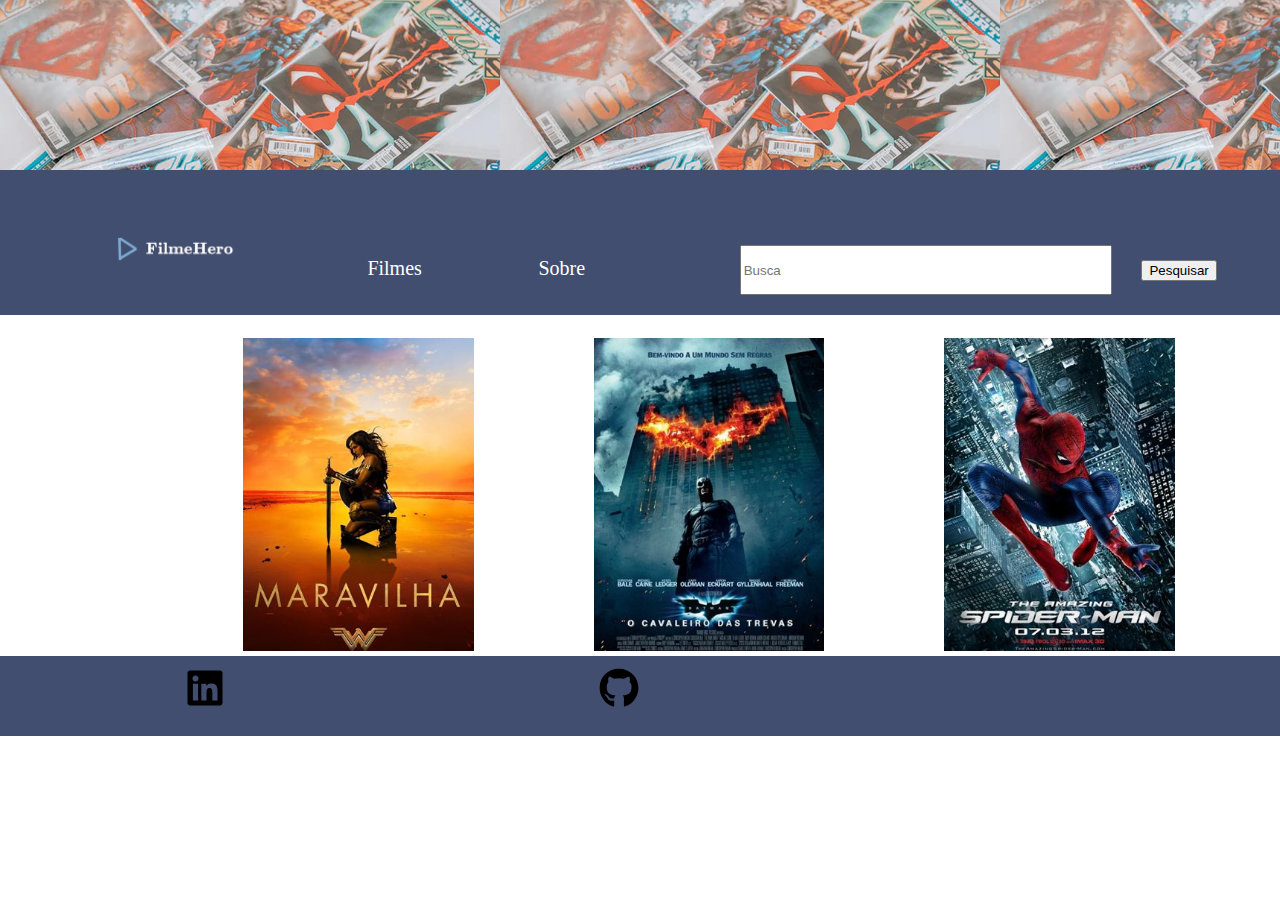
<file: index.html>
<!DOCTYPE html>
<html lang="en">
<head>
    <meta charset="UTF-8">
    <meta http-equiv="X-UA-Compatible" content="IE=edge">
    <meta name="viewport" content="width=device-width, initial-scale=1.0">
    <title>FilmeHero</title>
    <link rel="stylesheet"  href="estilo.css"/>
	<script src="evento.js"></script>
	<script src="temaSearch.js"></script>
</head>
<body>
    <div class="flex_container">
		<header>

	   </header> 
	   <nav>
			<img src="menu.png" class="menu" onclick="AparecerMenu(this)" id="menu"></img>
			<ul id="lista">
				<li class="menu_centro" class="logoTipo">
					<a href="index.html"  class="logoTipo">
						<img src="logo.png" 
							alt="logotipo do site FilmeHero" 
							title="FilmeHero"
							class="logo">
						</img>
					</a>
				</li>
				<li><a href="index.html" class="menu_centro">Filmes</a></li>
				<li><a href="sobre.html" class="menu_centro">Sobre</a></li>
				<li class="search"><input type="search"
						class="pesquisa_campo"
						placeholder="Busca"
						id="pesquisa"/>
				<input type="button" value="Pesquisar" class="btnSearch" onclick="campoPesquisa();"></input>
				</li>
			</ul>
	   </nav>
	   <section>
		   <div class="catalogo_filme">
			   <a href="maravilha.html" class="btnCatalog"> 
					<img src="maravilha.jpg"
						alt="Foto da mulher maravilha"
						title="Mulher Maravilha"/>
				</a>
				<a href="batman.html" class="btnCatalog">
					<img src="batman.jpg"
						alt="Foto da mulher maravilha"
						title="Mulher Maravilha"/>
				</a>
				<a href="aranha.html" class="btnCatalog">
					<img src="homem_aranha.jpg"
						alt="Foto da mulher maravilha"
						title="Mulher Maravilha"/>
				</a>
			</div>
		</section>
	   <footer>
			<a href="https://br.linkedin.com/in/ang%C3%A9lica-shigematsu-122623182?original_referer=https%3A%2F%2Fwww.google.com.br%2F">
				<img src="linkedin.svg" class="icone"></img>
			</a>
			<a href="https://github.com/angelica-shigematsu">
				<img src="github.svg" class="icone"></img>
			</a>
	   </footer>
	</div>
</body>
</html>
</file>
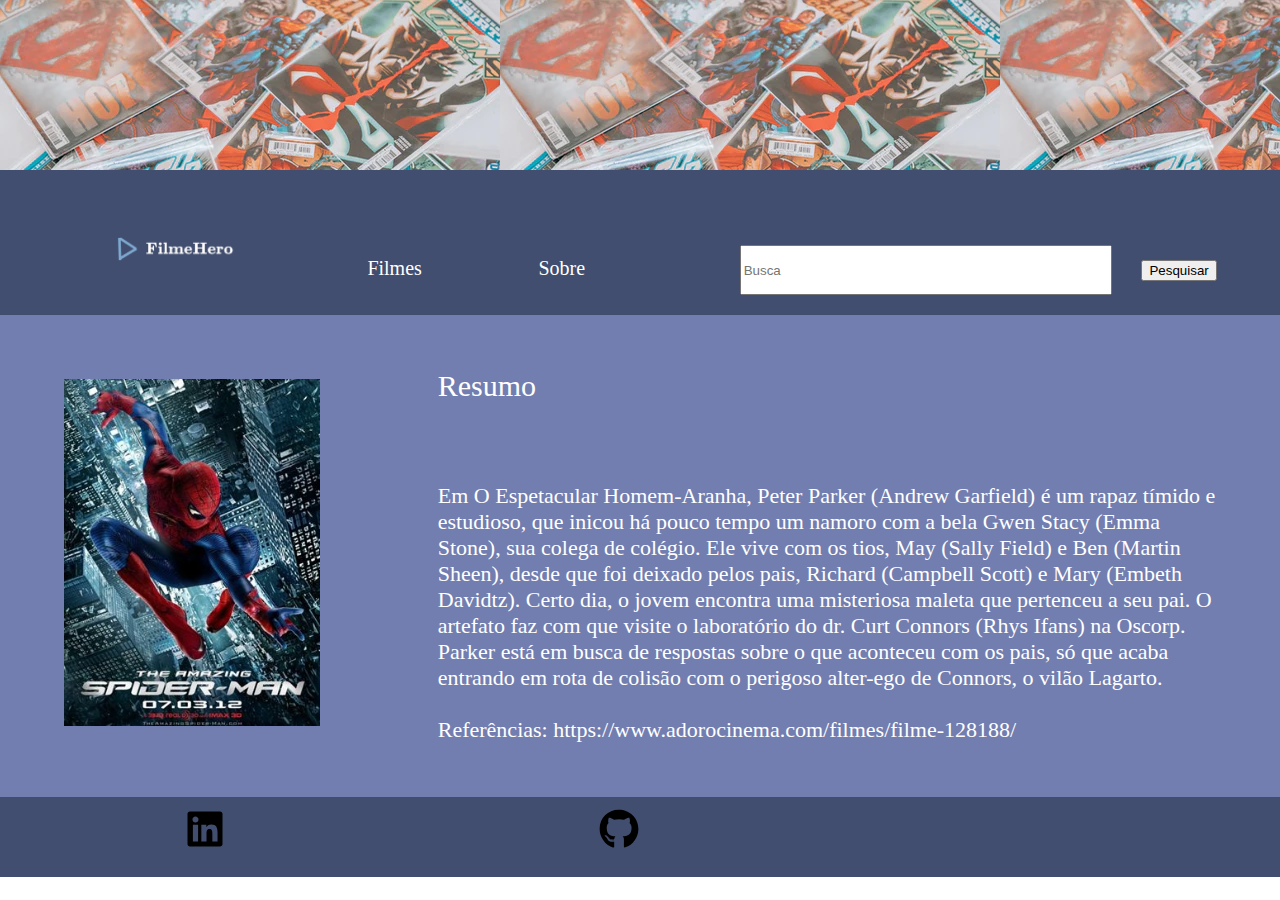
<file: aranha.html>
<!DOCTYPE html>
<html lang="en">
<head>
    <meta charset="UTF-8">
    <meta http-equiv="X-UA-Compatible" content="IE=edge">
    <meta name="viewport" content="width=device-width, initial-scale=1.0">
    <title>Homem-aranha</title>
    <link rel="stylesheet"  href="estilo.css"/>
	<link rel="stylesheet"  href="filmes_detalhe.css"/>
    <script src="evento.js"></script>
	<script src="temaSearch.js"></script>
</head>
<body>
    <div class="flex_container">
	<header>
    
   </header> 
   <nav>
    <img src="menu.png" class="menu" onclick="AparecerMenu(this)" id="menu"></img>
        <ul id="lista">
            <li class="menu_centro" class="logoTipo">
                <a href="index.html"  class="logoTipo">
                    <img src="logo.png" 
                        alt="logotipo do site FilmeHero" 
                        title="FilmeHero"
                        class="logo">
                    </img>
                </a>
            </li>
            <li><a href="index.html" class="menu_centro">Filmes</a></li>
            <li><a href="sobre.html" class="menu_centro">Sobre</a></li>
            <li class="search"><input type="search"
                    class="pesquisa_campo"
                    placeholder="Busca"
                    id="pesquisa"/>
                <input type="button" value="Pesquisar" class="btnSearch" onclick="campoPesquisa();"></input>
            </li>
        </ul>
   </nav>
   <section>
       <div class="filme">
            <img src="homem_aranha.jpg"
				class="imagem_filme"
                alt="Foto do Homem Aranha passando pela cidade a noite pelos prédios"
                title="Foto do Homem Aranha"/>
			<div class="texto">
			<p class="titulo">Resumo</p>
			<p>
				<br>
				Em O Espetacular Homem-Aranha, Peter Parker (Andrew Garfield) é um rapaz tímido 
				e estudioso, que inicou há pouco tempo um namoro com a bela Gwen Stacy (Emma Stone), 
				sua colega de colégio. Ele vive com os tios, May (Sally Field) e Ben (Martin Sheen), 
				desde que foi deixado pelos pais, Richard (Campbell Scott) e Mary (Embeth Davidtz). 
				Certo dia, o jovem encontra uma misteriosa maleta que pertenceu a seu pai. O artefato 
				faz com que visite o laboratório do dr. Curt Connors (Rhys Ifans) na Oscorp. Parker 
				está em busca de respostas sobre o que aconteceu com os pais, só que acaba entrando 
				em rota de colisão com o perigoso alter-ego de Connors, o vilão Lagarto.
				<br>
				<br>
				Referências: https://www.adorocinema.com/filmes/filme-128188/
			</p>
			</div>
        </div>
    </section>
    <footer>
			<a href="https://br.linkedin.com/in/ang%C3%A9lica-shigematsu-122623182?original_referer=https%3A%2F%2Fwww.google.com.br%2F">
				<img src="linkedin.svg" class="icone"></img>
			</a>
			<a href="https://github.com/angelica-shigematsu">
				<img src="github.svg" class="icone"></img>
			</a>
	</footer>
</div>
</body>
</html>
</file>
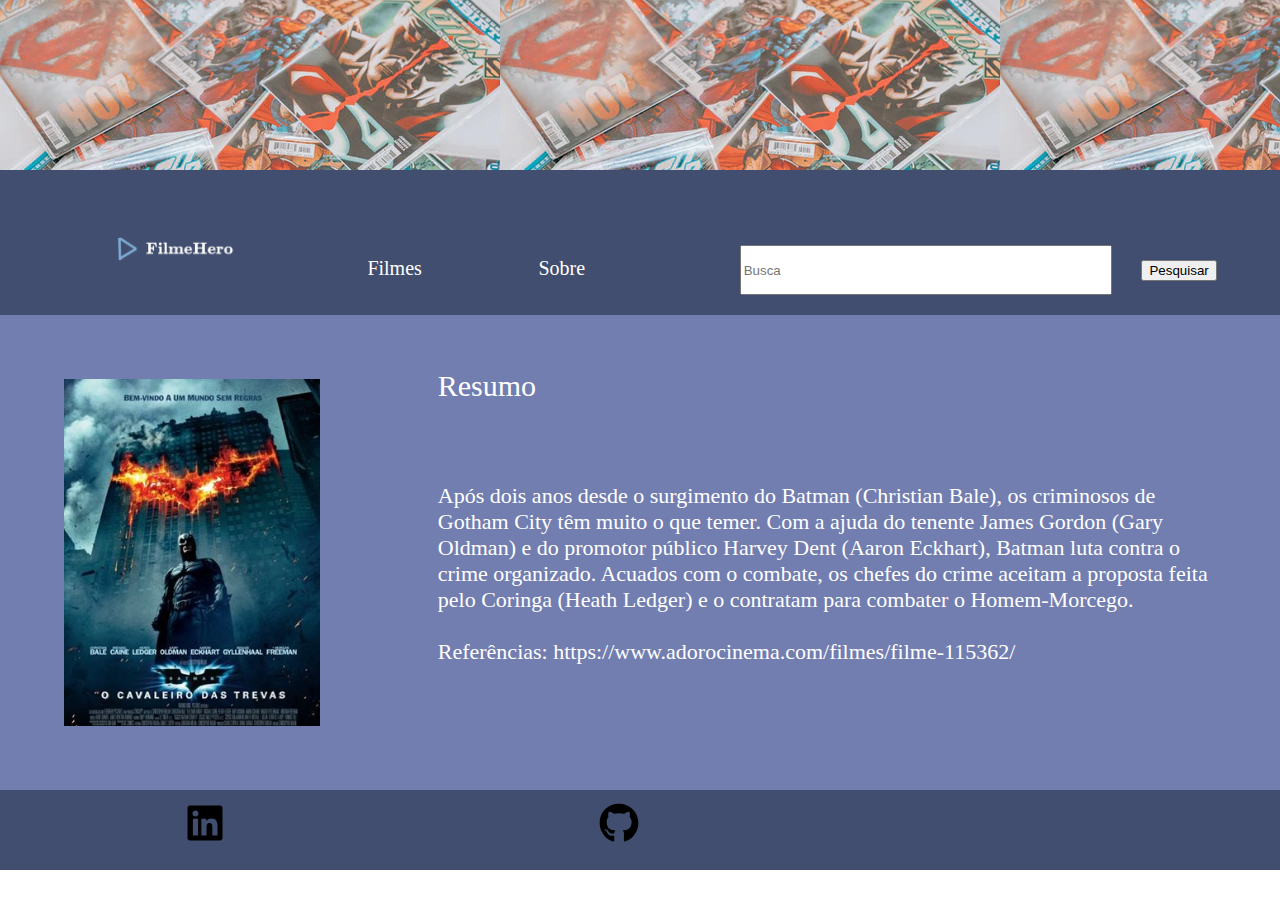
<file: batman.html>
<!DOCTYPE html>
<html lang="en">
<head>
    <meta charset="UTF-8">
    <meta http-equiv="X-UA-Compatible" content="IE=edge">
    <meta name="viewport" content="width=device-width, initial-scale=1.0">
    <title>Batman</title>
    <link rel="stylesheet"  href="estilo.css"/>
	<link rel="stylesheet"  href="filmes_detalhe.css"/>
    <script src="evento.js"></script>
    <script src="temaSearch.js"></script>
</head>
<body>
    <div class="flex_container">
	<header>

   </header> 
   <nav>
    <img src="menu.png" class="menu" onclick="AparecerMenu(this)" id="menu"></img>
    <ul id="lista">
            <li class="menu_centro" class="logoTipo">
                <a href="index.html"  class="logoTipo">
                    <img src="logo.png" 
                        alt="logotipo do site FilmeHero" 
                        title="FilmeHero"
                        class="logo">
                    </img>
                </a>
            </li>
            <li><a href="index.html" class="menu_centro">Filmes</a></li>
            <li><a href="sobre.html" class="menu_centro">Sobre</a></li>
            <li class="search"><input type="search"
                    class="pesquisa_campo"
                    placeholder="Busca"
                    id="pesquisa"/>
                <input type="button" value="Pesquisar" class="btnSearch" onclick="campoPesquisa();"></input>
            </li>
        </ul>
   </nav>
   <section>
       <div class="filme">
            <img src="batman.jpg"
				class="imagem_filme"
                alt="Foto do batman"
                title="Batman Cavaleiro das Trevas"/>
			<div class="texto">
			<p class="titulo">Resumo</p>
			<p>
				<br>
				Após dois anos desde o surgimento do Batman (Christian Bale), 
				os criminosos de Gotham City têm muito o que temer. Com a ajuda do 
				tenente James Gordon (Gary Oldman) e do promotor público Harvey Dent 
				(Aaron Eckhart), Batman luta contra o crime organizado. Acuados com o 
				combate, os chefes do crime aceitam a proposta feita pelo Coringa 
				(Heath Ledger) e o contratam para combater o Homem-Morcego.
				<br>
				<br>
				Referências: https://www.adorocinema.com/filmes/filme-115362/
			</p>
			</div>
        </div>
    </section>
    <footer>
			<a href="https://br.linkedin.com/in/ang%C3%A9lica-shigematsu-122623182?original_referer=https%3A%2F%2Fwww.google.com.br%2F">
				<img src="linkedin.svg" class="icone"></img>
			</a>
			<a href="https://github.com/angelica-shigematsu">
				<img src="github.svg" class="icone"></img>
			</a>
	</footer>
</div>
</body>
</html>
</file>
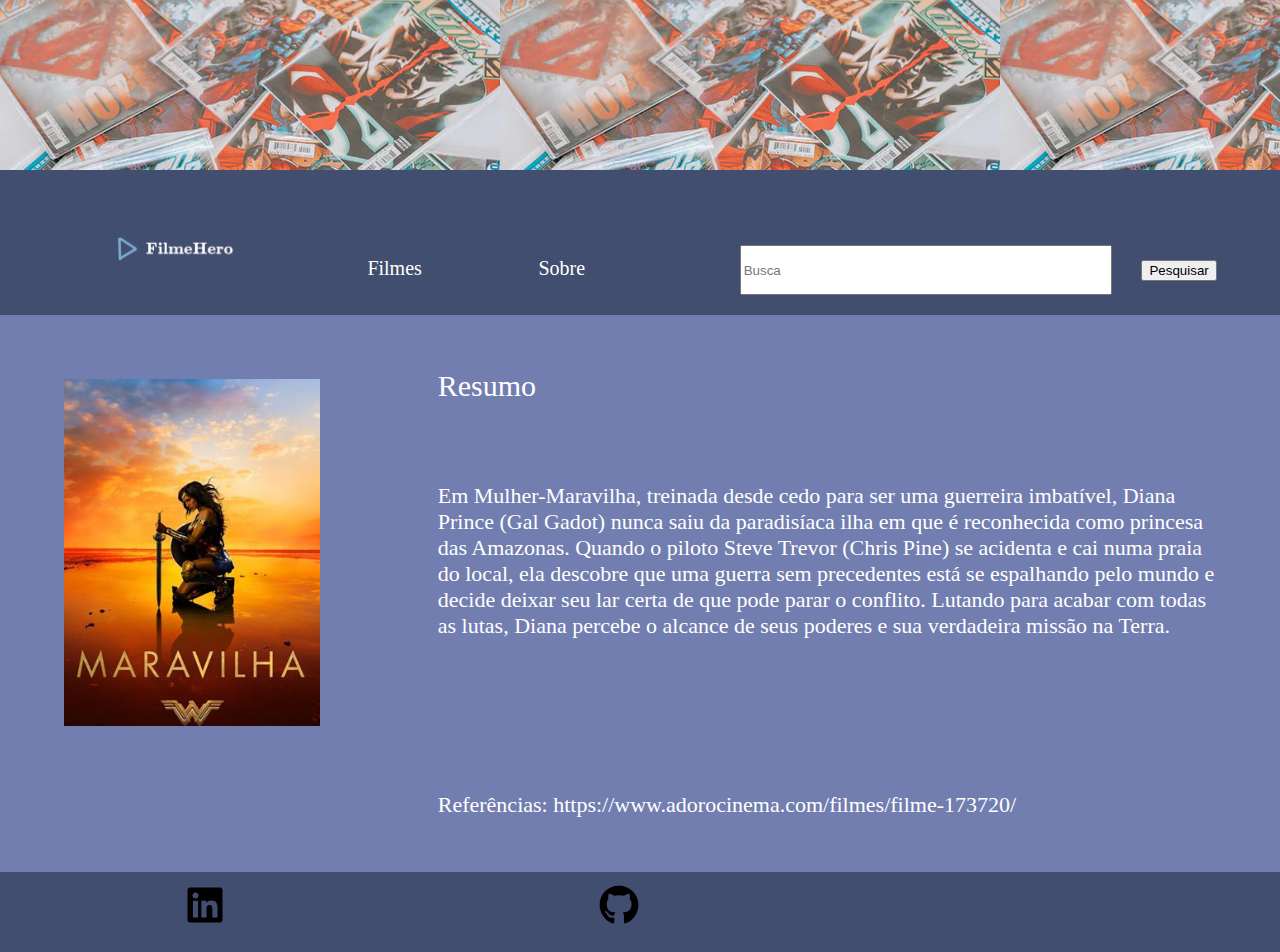
<file: maravilha.html>
<!DOCTYPE html>
<html lang="en">
<head>
    <meta charset="UTF-8">
    <meta http-equiv="X-UA-Compatible" content="IE=edge">
    <meta name="viewport" content="width=device-width, initial-scale=1.0">
    <title>Mulher Maravilha</title>
    <link rel="stylesheet"  href="estilo.css"/>
	<link rel="stylesheet"  href="filmes_detalhe.css"/>
    <script src="evento.js"></script>
    <script src="temaSearch.js"></script>
</head>
</head>
<body>
    <div class="flex_container">
	<header>
    
   </header> 
   <nav>
		<img src="menu.png" class="menu" onclick="AparecerMenu(this)" id="menu"></img>
        <ul id="lista">
            <li class="menu_centro" class="logoTipo">
                <a href="index.html"  class="logoTipo">
                    <img src="logo.png" 
                        alt="logotipo do site FilmeHero" 
                        title="FilmeHero"
                        class="logo">
                    </img>
                </a>
            </li>
            <li><a href="index.html" class="menu_centro">Filmes</a></li>
            <li><a href="sobre.html" class="menu_centro">Sobre</a></li>
            <li class="search"><input type="search"
                    class="pesquisa_campo"
                    placeholder="Busca"
                    id="pesquisa"/>
                <input type="button" value="Pesquisar" class="btnSearch" onclick="campoPesquisa();"></input>
            </li>
        </ul>
   </nav>
   <section>
       <div class="filme">
            <img src="maravilha.jpg"
				class="imagem_filme"
                alt="Foto da mulher maravilha"
                title="Mulher Maravilha"/>
			<div class="texto">
			<p class="titulo">Resumo</p>
			<p>
			<br>
			Em Mulher-Maravilha, treinada desde cedo para ser uma guerreira imbatível, 
			Diana Prince (Gal Gadot) nunca saiu da paradisíaca ilha em que é reconhecida 
			como princesa das Amazonas. Quando o piloto Steve Trevor (Chris Pine) se 
			acidenta e cai numa praia do local, ela descobre que uma guerra sem precedentes 
			está se espalhando pelo mundo e decide deixar seu lar certa de que pode parar o 
			conflito. Lutando para acabar com todas as lutas, Diana percebe o alcance de seus 
			poderes e sua verdadeira missão na Terra.
            </p>
			<br>
			<br>
            <p>
			Referências: https://www.adorocinema.com/filmes/filme-173720/
			</p>
			</div>
        </div>
    </section>
    <footer>
			<a href="https://br.linkedin.com/in/ang%C3%A9lica-shigematsu-122623182?original_referer=https%3A%2F%2Fwww.google.com.br%2F">
				<img src="linkedin.svg" class="icone"></img>
			</a>
			<a href="https://github.com/angelica-shigematsu">
				<img src="github.svg" class="icone"></img>
			</a>
	</footer>
</div>
</body>
</html>
</file>
<file: estilo.css>
/*Página Padrão*/
body{
    margin: 0%;
    padding: 0%;
    font-size: 20px;
}
section a img, .btnCatalog{
    margin:2% 0 0 5%;
    width:20%;
    height:30%;
	text-decoration: none;
}
.catalogo_filme{
    margin-left:10%;
}
.flex_container{
    display: flex;
    flex-wrap: wrap;
}
footer{
	 background-color: rgb(65,78,111);
	 display: block;
	 width: 100%;
	 height: 80px;
}
footer a{
	text-decoration: none;
}
header{
    background-image: url("header.jpg");
    display: block;
    width: 100%;
	height: 170px;
}
.icone{
	width: 30%;
	height: 50%;
}
img{
	margin: 1%;
}
.imgSearch{
	height: 5%;
	width: 5%;
	margin-left: 100px;
}
li{
	margin: 2%;
	height: 10%;
}
.logo{
    width:10%;
    height:10%;
}
.menu{
	visibility: hidden;
	height: 0px;
}
.menu_centro{
    margin-left:5%;
}
nav ul li a:hover{
    color: #f0ffff;
}
nav{
    background-color: rgb(65,78,111);
    width:100%;
    height:5%;
    display: block;
}
nav li{
    list-style: none;
    display: inline;
}
nav a{
    text-decoration: none;
    color: white;
}
.pesquisa_campo{
    margin:2% 2% 0% 100px;
	width: 30%;
    height:50px;
}
section{
    width: 100%;
}

@media screen and (min-width:200px) and (max-width:800px){
	.btnCatalog, section a img{
		height: 240px;
		width: 70%;
		margin: 2%;
	}
	.btnSearch{
		visibility: hidden;
		height: 0px;
	}
	.catalogo_filme{
		display: flex;
		flex-wrap: wrap;
	}
	footer{
		width: 100%;
		height: 40px;
	}
	header{
		height: 70px;
	}
	.logoTipo{
		visibility: hidden;
		height: 0px;
	}
	.menu{
		width: 20px;
		height: 20px;
		visibility: visible;
	}
	nav{
		height:30px;
		margin: 0px;
		visibility: visible;
	}
	nav:hover > ul li{
		transition: all .2s;
		display: flex;
		flex-wrap: wrap;
		background-color: rgb(65,78,111);
		opacity: 0.7;
		justify-content: center;
		margin: 0%;
	}
	nav:hover > .logoTipo{
		visibility: hidden;
	}
	nav:hover > .menu_centro{
		visibility: hidden;
	}
	.pesquisa_campo{
		visibility: hidden;
	}
	.search{
		visibility: hidden;
	}
	ul{
		margin: 0px;
		padding: 0px;
	}
	ul li:hover{
		background-color: white;
	}
}
</file>
<file: filmes_detalhe.css>
.filme{
	background-color: rgb(114, 126, 175);
	color: white;
	display: flex;
}
.imagem_filme{
	margin: 5%;
}
img{
	width: 20%;
	height: 30%;
}
p{
	margin: 6%;
	font-size: 22px;
}
.titulo{
	font-size: 30px;
}
.texto{
	flex-wrap: wrap;
}
@media screen and (min-width:200px) and (max-width:800px){
	.filme{
		display: flex;
		flex-wrap: wrap;
		width: 100%;
	}
	p{
		margin: 4%;
		border: 1%;
		text-align: justify;
		font-size: 0.8em;
	}
	.catalogo_filme a{
		margin-left: 5%;
	}
}
</file>
